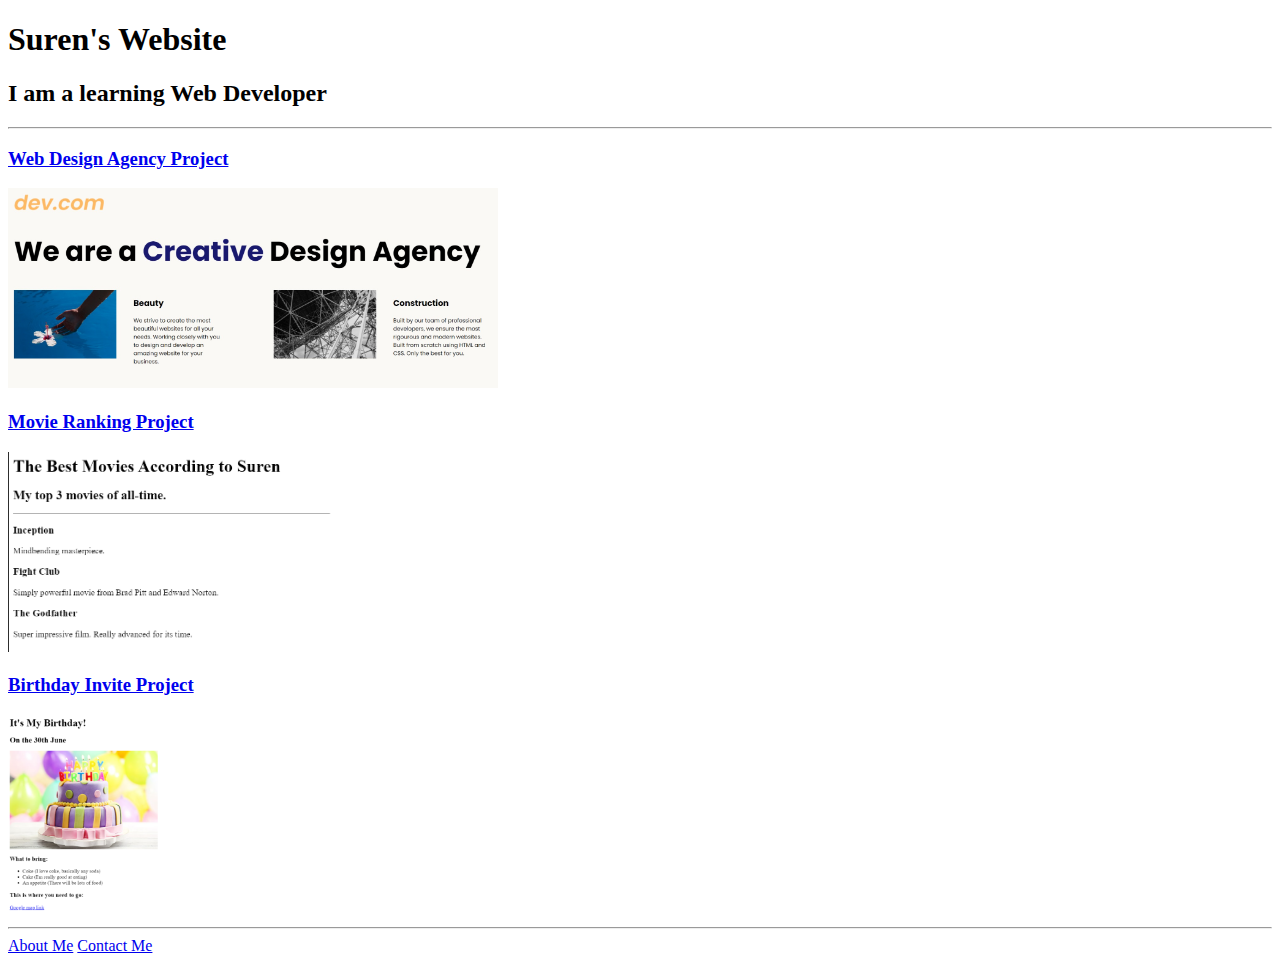
<file: index.html>
<!DOCTYPE html>
<html lang="en">
<head>
    <meta charset="UTF-8">
    <meta name="viewport" content="width=device-width, initial-scale=1.0">
    <title>Suren's Website</title>
</head>
<body>
    <h1>Suren's Website</h1>
    <h2>I am a learning Web Developer</h2>
    <hr />
    <h3><a href="./projects/wateragency/agency.html">Web Design Agency Project</a></h3>
    <img src="./assets/images/agency.jpeg" height="200" alt="Web Design Agency Project preview"/>
    <h3><a href="./public/movie-ranking.html">Movie Ranking Project</a></h3>
    <img src="./assets/images/movie ranking me.png" height="200" alt="movie ranking project preview"/>
    <h3><a href="./public/birthday-invite.html">Birthday Invite Project</a></h3>
    <img src="./assets/images/bday.png" height="200" alt="birthday invite project preview"/>
    <hr />
    <a href="./public/about.html">About Me</a>
    <a href="./public/contact.html">Contact Me</a>
</body>
</html>
</file>
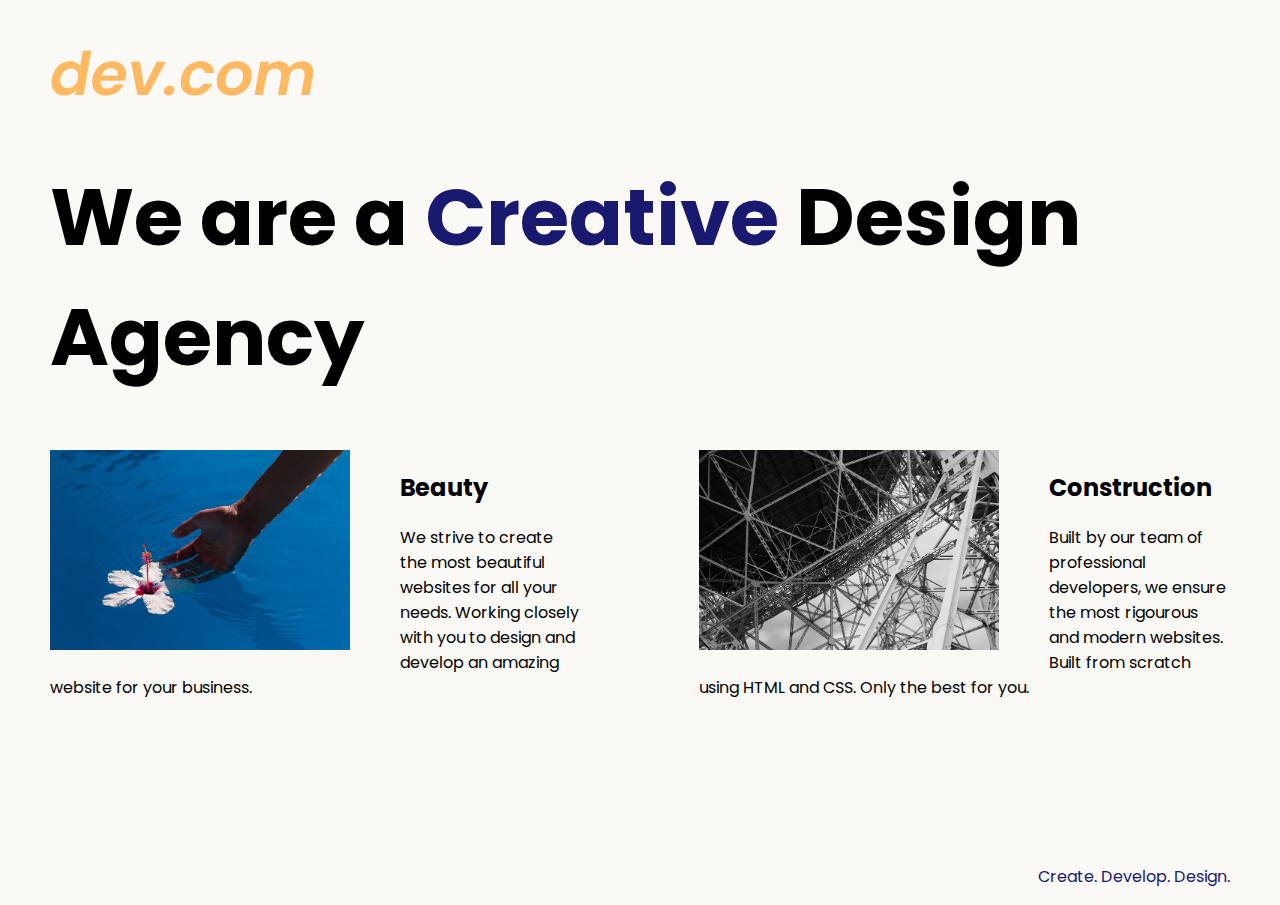
<file: projects/wateragency/index.html>
<!DOCTYPE html>
<html lang="en">

<head>
  <meta charset="UTF-8">
  <meta name="viewport" content="width=device-width, initial-scale=1.0">
  <title>Agency</title>
  <link rel="stylesheet" href="./style.css">
  <link rel="preconnect" href="https://fonts.googleapis.com">
  <link rel="preconnect" href="https://fonts.gstatic.com" crossorigin>
  <link href="https://fonts.googleapis.com/css2?family=Poppins:wght@400;700&display=swap" rel="stylesheet">
</head>

<body>
  <div class="main">
    <img class="logo" src="./assets/images/logo.png" alt="logo">
    <h1>We are a<span class="Creative"> Creative</span> Design Agency</h1>
    <div class="left card"><img class="tile-image" src="./assets/images/beautiful.jpg" alt="hand and flower in water">
      <h2 class="card-title">Beauty</h2>
      <p class="card-text">We strive to create the most beautiful websites for all your needs. Working closely with you
        to
        design and
        develop an amazing website for your business.</p>
    </div>

    <div class="right card"><img class="tile-image" src="./assets/images/construction.jpg" alt="metal structure">
      <h2 class="card-title">Construction</h2>
      <p>Built by our team of professional developers, we ensure the most rigourous and modern websites. Built from
        scratch using HTML and CSS. Only the best for you.</p>
    </div>

  </div>
  <footer>
    <p>Create. Develop. Design.</p>
  </footer>
</body>

</html>
</file>
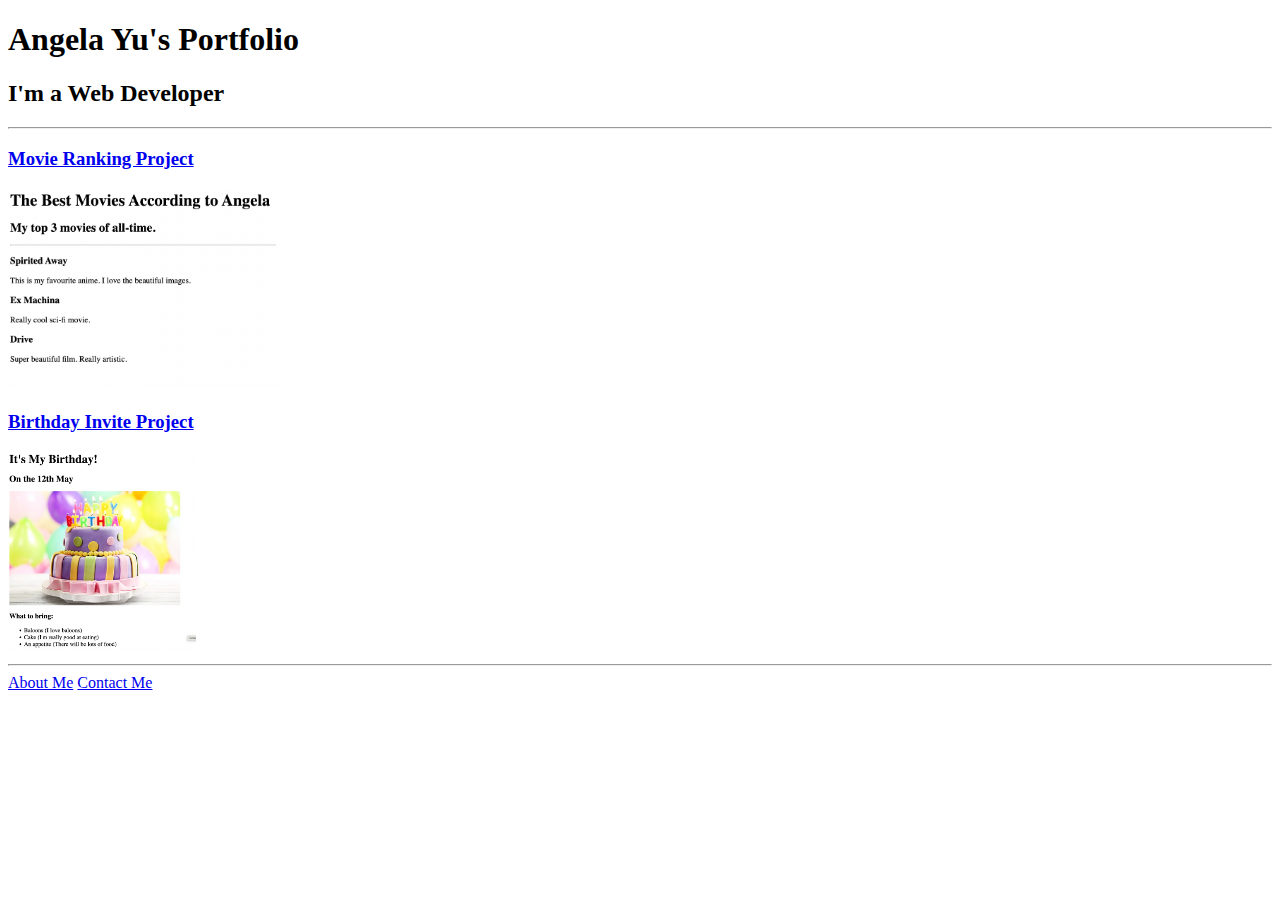
<file: solution.html>
<!DOCTYPE html>
<html lang="en">

<head>
  <meta charset="UTF-8">
  <title>Angela's Portfolio</title>
</head>

<body>
  <h1>Angela Yu's Portfolio</h1>
  <h2>I'm a Web Developer</h2>
  <hr />
  <h3><a href="./public/movie-ranking.html">Movie Ranking Project</a></h3>
  <img src="./assets/images/movie-ranking.png" height="200" alt="movie ranking project preview"/>
  <h3><a href="./public/birthday-invite.html">Birthday Invite Project</a></h3>
  <img src="./assets/images/birthday-invite.png" height="200" alt="birthday invite project preview"/>
  <hr />
  <a href="./public/about.html">About Me</a>
  <a href="./public/contact.html">Contact Me</a>
</body>

</html>
</file>
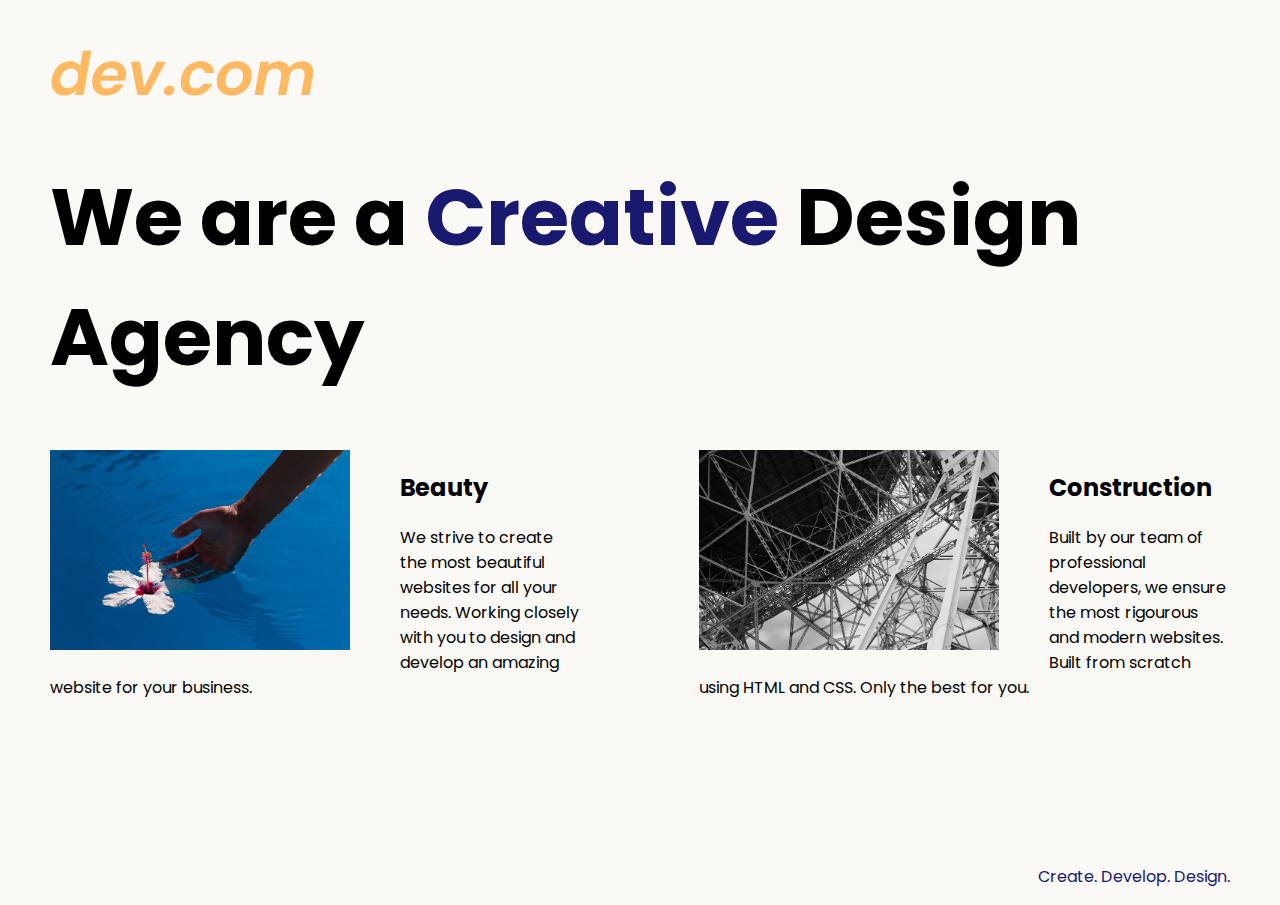
<file: projects/wateragency/agency.html>
<!DOCTYPE html>
<html lang="en">

<head>
  <meta charset="UTF-8">
  <meta name="viewport" content="width=device-width, initial-scale=1.0">
  <title>Agency</title>
  <link rel="stylesheet" href="./style.css">
  <link rel="preconnect" href="https://fonts.googleapis.com">
  <link rel="preconnect" href="https://fonts.gstatic.com" crossorigin>
  <link href="https://fonts.googleapis.com/css2?family=Poppins:wght@400;700&display=swap" rel="stylesheet">
</head>

<body>
  <div class="main">
    <img class="logo" src="./assets/images/logo.png" alt="logo">
    <h1>We are a<span class="Creative"> Creative</span> Design Agency</h1>
    <div class="left card"><img class="tile-image" src="./assets/images/beautiful.jpg" alt="hand and flower in water">
      <h2 class="card-title">Beauty</h2>
      <p class="card-text">We strive to create the most beautiful websites for all your needs. Working closely with you
        to
        design and
        develop an amazing website for your business.</p>
    </div>

    <div class="right card"><img class="tile-image" src="./assets/images/construction.jpg" alt="metal structure">
      <h2 class="card-title">Construction</h2>
      <p>Built by our team of professional developers, we ensure the most rigourous and modern websites. Built from
        scratch using HTML and CSS. Only the best for you.</p>
    </div>

  </div>
  <footer>
    <p>Create. Develop. Design.</p>
  </footer>
</body>

</html>
</file>
<file: projects/wateragency/style.css>
body {
  font-family: "Poppins", sans-serif;
  margin: 50px 50px 0 50px;
  background-color: #faf9f6;
  display: flex;
  flex-direction: column;
  min-height: 95vh;
}

@media (max-width: 680px){
  .logo{
    width: 100px;
  }

  h1{
    font-size: 3rem;
    text-align: center;
  }

  .card{
    width: 100%;
    display: block;
    text-align: justify;
    margin-bottom: 30px;
  }

  .card img{
    margin-bottom: 10px;
    width: 100px;
    display: inline;
    object-fit: cover;
  }
}
  

.main {
  flex: 1;
}

h1 {
  font-size: 5rem;
}

footer {
  text-align: right;
  color: midnightblue;
}

.Creative{
  color: midnightblue;
}

.tile-image {
  height: 200px;
  float: left;
  margin-right: 50px;
}

.card {
  width: 45%;
}

.left {
  float: left;
}

.right {
  float: right;
}
</file>
